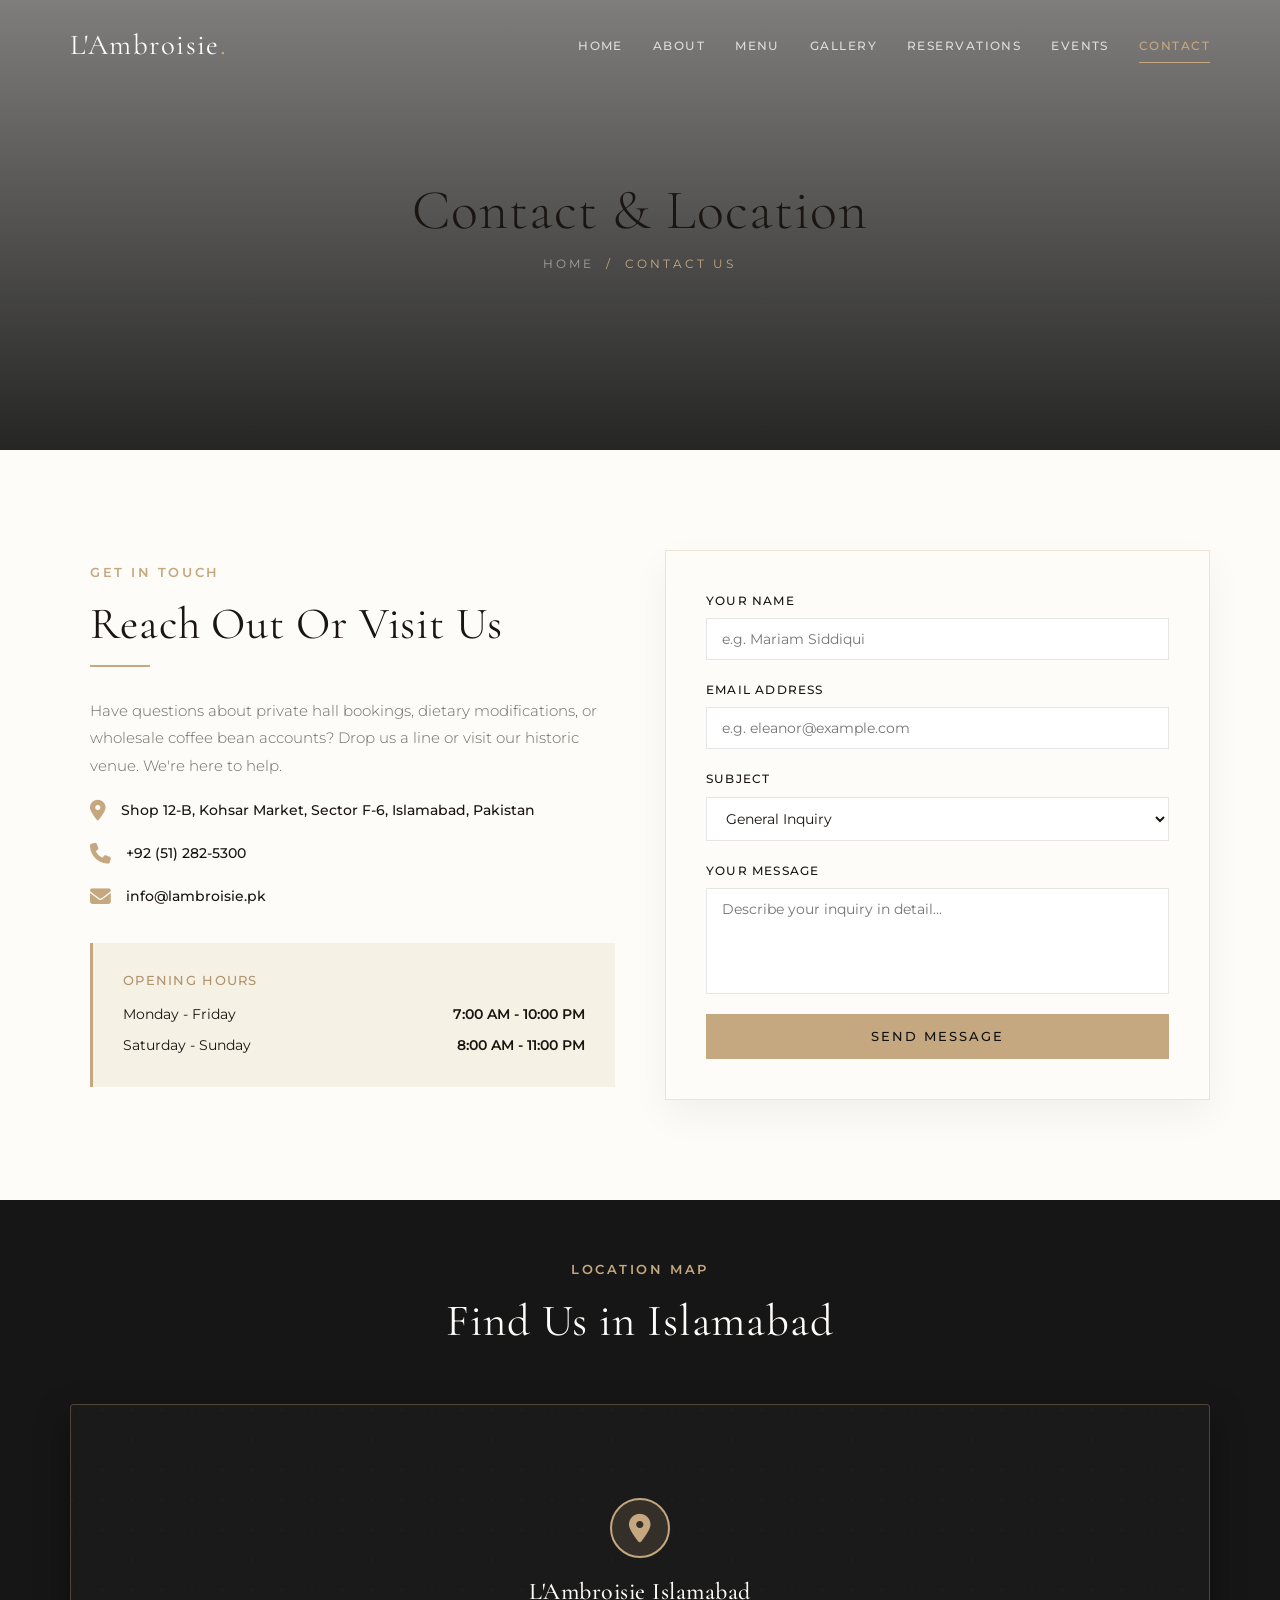
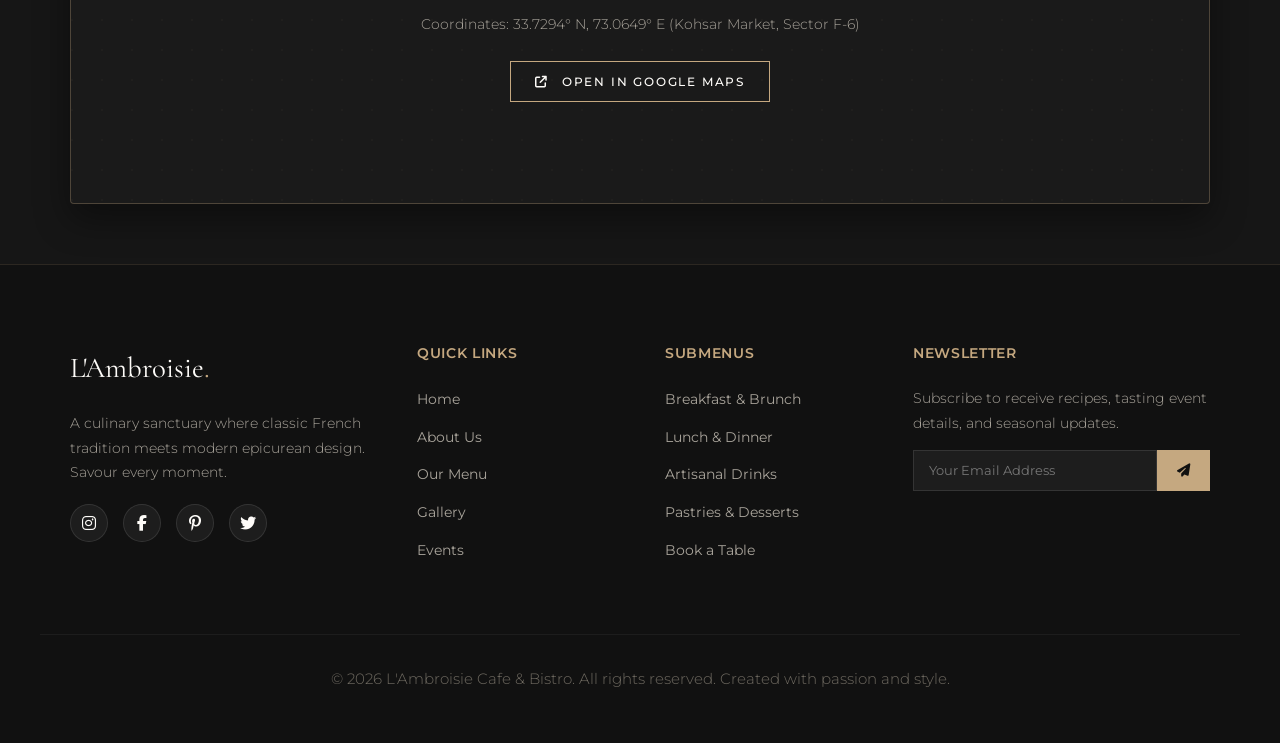
<file: contact.html>
<!DOCTYPE html>
<html lang="en">
<head>
    <meta charset="UTF-8">
    <meta name="viewport" content="width=device-width, initial-scale=1.0">
    <title>Contact & Location | L'Ambroisie</title>
    <!-- FontAwesome icons -->
    <link rel="stylesheet" href="https://cdnjs.cloudflare.com/ajax/libs/font-awesome/6.4.0/css/all.min.css">
    <!-- Main Stylesheet -->
    <link rel="stylesheet" href="css/style.css">
</head>
<body>

    <!-- Header Navigation -->
    <header>
        <div class="container navbar">
            <div class="logo">
                <a href="index.html">L'Ambroisie<span>.</span></a>
            </div>
            <div class="nav-toggle">
                <span></span>
                <span></span>
                <span></span>
            </div>
            <ul class="nav-links">
                <li><a href="index.html">Home</a></li>
                <li><a href="about.html">About</a></li>
                <li><a href="menu.html">Menu</a></li>
                <li><a href="gallery.html">Gallery</a></li>
                <li><a href="reservations.html">Reservations</a></li>
                <li><a href="events.html">Events</a></li>
                <li><a href="contact.html" class="active">Contact</a></li>
            </ul>
        </div>
    </header>

    <!-- Inner Page Hero -->
    <section class="inner-hero" style="background-image: url('https://images.unsplash.com/photo-1554118811-1e0d58224f24?q=80&w=1200');">
        <div class="inner-hero-overlay"></div>
        <div class="inner-hero-content">
            <h1>Contact & Location</h1>
            <div class="inner-hero-breadcrumbs">
                <a href="index.html">Home</a> &nbsp;/&nbsp; <span>Contact Us</span>
            </div>
        </div>
    </section>

    <!-- Contact & Details Grid -->
    <section class="section">
        <div class="container">
            <div class="grid-2">
                <!-- Column 1: Info and Hours -->
                <div class="split-content">
                    <span class="section-tag">Get in Touch</span>
                    <h2 class="title-decorator-left">Reach Out Or Visit Us</h2>
                    <p>Have questions about private hall bookings, dietary modifications, or wholesale coffee bean accounts? Drop us a line or visit our historic venue. We're here to help.</p>
                    
                    <!-- Contacts -->
                    <div style="margin-bottom: 35px; display: flex; flex-direction: column; gap: 20px;">
                        <div style="display: flex; align-items: center; gap: 15px;">
                            <i class="fa-solid fa-location-dot" style="color: var(--color-gold); font-size: 1.3rem;"></i>
                            <span style="font-size: 0.9rem; font-weight: 500;">Shop 12-B, Kohsar Market, Sector F-6, Islamabad, Pakistan</span>
                        </div>
                        <div style="display: flex; align-items: center; gap: 15px;">
                            <i class="fa-solid fa-phone" style="color: var(--color-gold); font-size: 1.3rem;"></i>
                            <span style="font-size: 0.9rem; font-weight: 500;">+92 (51) 282-5300</span>
                        </div>
                        <div style="display: flex; align-items: center; gap: 15px;">
                            <i class="fa-solid fa-envelope" style="color: var(--color-gold); font-size: 1.3rem;"></i>
                            <span style="font-size: 0.9rem; font-weight: 500;">info@lambroisie.pk</span>
                        </div>
                    </div>

                    <!-- Opening Hours Table -->
                    <div style="background-color: var(--color-bg-cream); padding: 30px; border-left: 3px solid var(--color-gold);">
                        <h4 style="margin-bottom: 15px; font-family: var(--font-sans); font-size: 0.8rem; letter-spacing: 0.1em; color: var(--color-gold-dark);">Opening Hours</h4>
                        <div style="display: flex; justify-content: space-between; margin-bottom: 10px; font-size: 0.85rem;">
                            <span>Monday - Friday</span>
                            <span style="font-weight: 600;">7:00 AM - 10:00 PM</span>
                        </div>
                        <div style="display: flex; justify-content: space-between; font-size: 0.85rem;">
                            <span>Saturday - Sunday</span>
                            <span style="font-weight: 600;">8:00 AM - 11:00 PM</span>
                        </div>
                    </div>
                </div>

                <!-- Column 2: Contact Form -->
                <div class="booking-container" style="padding: 40px;">
                    <form id="contactForm">
                        <div style="display: flex; flex-direction: column; gap: 20px;">
                            <!-- Name -->
                            <div class="form-group">
                                <label for="contactName">Your Name</label>
                                <input type="text" id="contactName" required placeholder="e.g. Mariam Siddiqui" class="form-control">
                            </div>
                            
                            <!-- Email -->
                            <div class="form-group">
                                <label for="contactEmail">Email Address</label>
                                <input type="email" id="contactEmail" required placeholder="e.g. eleanor@example.com" class="form-control">
                            </div>

                            <!-- Subject -->
                            <div class="form-group">
                                <label for="contactSubject">Subject</label>
                                <select id="contactSubject" class="form-control">
                                    <option value="General inquiry">General Inquiry</option>
                                    <option value="Private Event booking">Private Event Booking</option>
                                    <option value="Press / Marketing">Press & Marketing</option>
                                    <option value="Feedback / Complaints">Feedback & Suggestions</option>
                                </select>
                            </div>

                            <!-- Message -->
                            <div class="form-group">
                                <label for="contactMessage">Your Message</label>
                                <textarea id="contactMessage" rows="5" required placeholder="Describe your inquiry in detail..." class="form-control" style="resize: none;"></textarea>
                            </div>

                            <button type="submit" class="btn btn-primary" style="width: 100%;">Send Message</button>
                        </div>
                    </form>
                </div>
            </div>
        </div>
    </section>

    <!-- Stylized Vector Map Section -->
    <section class="section section-dark text-center" style="background-color: #161616; padding: 60px 0;">
        <div class="container">
            <span class="section-tag" style="color: var(--color-gold);">Location Map</span>
            <h2 style="margin-bottom: 40px;">Find Us in Islamabad</h2>
            
            <!-- Map Placeholder Box -->
            <div style="background-color: #1a1a1a; border: 1px solid rgba(197, 168, 128, 0.3); border-radius: 4px; height: 400px; display: flex; flex-direction: column; justify-content: center; align-items: center; position: relative; overflow: hidden; box-shadow: var(--shadow-dark);">
                
                <!-- Stylized grid network to resemble a classy vector map backdrop -->
                <div style="position: absolute; width: 150%; height: 150%; background-image: radial-gradient(circle, rgba(197, 168, 128, 0.05) 1px, transparent 1px); background-size: 30px 30px; opacity: 0.7; z-index: 1;"></div>
                
                <div style="z-index: 2; position: relative;">
                    <!-- Map Pin Icon -->
                    <div style="width: 60px; height: 60px; background-color: var(--color-gold-light); border: 2px solid var(--color-gold); border-radius: 50%; display: flex; align-items: center; justify-content: center; margin: 0 auto 20px auto; animation: pulse 2s infinite ease-in-out;">
                        <i class="fa-solid fa-location-dot" style="color: var(--color-gold); font-size: 1.8rem;"></i>
                    </div>
                    
                    <h3 style="color: var(--color-text-light); font-size: 1.5rem; margin-bottom: 5px;">L'Ambroisie Islamabad</h3>
                    <p style="color: var(--color-text-muted-light); font-size: 0.85rem; margin-bottom: 25px;">Coordinates: 33.7294° N, 73.0649° E (Kohsar Market, Sector F-6)</p>
                    
                    <a href="https://maps.google.com/?q=Kohsar+Market+Sector+F-6+Islamabad+Pakistan" target="_blank" rel="noopener noreferrer" class="btn btn-outline-light" style="padding: 10px 24px; font-size: 0.75rem;">
                        <i class="fa-solid fa-arrow-up-right-from-square" style="margin-right: 8px;"></i> Open in Google Maps
                    </a>
                </div>
            </div>
        </div>
    </section>

    <!-- Footer -->
    <footer>
        <div class="container footer-grid">
            <div class="footer-col">
                <div class="footer-logo">L'Ambroisie<span>.</span></div>
                <p>A culinary sanctuary where classic French tradition meets modern epicurean design. Savour every moment.</p>
                <div class="social-links">
                    <a href="#"><i class="fab fa-instagram"></i></a>
                    <a href="#"><i class="fab fa-facebook-f"></i></a>
                    <a href="#"><i class="fab fa-pinterest-p"></i></a>
                    <a href="#"><i class="fab fa-twitter"></i></a>
                </div>
            </div>
            <div class="footer-col">
                <h4>Quick Links</h4>
                <ul class="footer-links">
                    <li><a href="index.html">Home</a></li>
                    <li><a href="about.html">About Us</a></li>
                    <li><a href="menu.html">Our Menu</a></li>
                    <li><a href="gallery.html">Gallery</a></li>
                    <li><a href="events.html">Events</a></li>
                </ul>
            </div>
            <div class="footer-col">
                <h4>Submenus</h4>
                <ul class="footer-links">
                    <li><a href="menu-breakfast.html">Breakfast & Brunch</a></li>
                    <li><a href="menu-lunch-dinner.html">Lunch & Dinner</a></li>
                    <li><a href="menu-drinks.html">Artisanal Drinks</a></li>
                    <li><a href="menu-desserts.html">Pastries & Desserts</a></li>
                    <li><a href="reservations.html">Book a Table</a></li>
                </ul>
            </div>
            <div class="footer-col">
                <h4>Newsletter</h4>
                <p>Subscribe to receive recipes, tasting event details, and seasonal updates.</p>
                <form class="newsletter-form">
                    <input type="email" placeholder="Your Email Address" required class="newsletter-input">
                    <button type="submit" class="newsletter-btn"><i class="fas fa-paper-plane"></i></button>
                </form>
            </div>
        </div>
        <div class="container footer-bottom">
            <p>&copy; 2026 L'Ambroisie Cafe & Bistro. All rights reserved. Created with passion and style.</p>
        </div>
    </footer>

    <!-- Main JavaScript File -->
    <script src="js/main.js"></script>
    
    <!-- CSS Animation for Pulse mapping pin -->
    <style>
        @keyframes pulse {
            0% {
                transform: scale(1);
                box-shadow: 0 0 0 0 rgba(197, 168, 128, 0.4);
            }
            70% {
                transform: scale(1.05);
                box-shadow: 0 0 0 15px rgba(197, 168, 128, 0);
            }
            100% {
                transform: scale(1);
                box-shadow: 0 0 0 0 rgba(197, 168, 128, 0);
            }
        }
    </style>
</body>
</html>
</file>
<file: css/style.css>
/* 
========================================================================
   L'Ambroisie Cafe & Bistro - Unified Custom Stylesheet
   Designed with custom Flexbox, CSS Grid, and elegant CSS transitions
========================================================================
*/

/* Google Fonts Import */
@import url('https://fonts.googleapis.com/css2?family=Cormorant+Garamond:ital,wght@0,300;0,400;0,500;0,600;0,700;1,300;1,400;1,500&family=Montserrat:wght@200;300;400;500;600;700&display=swap');

/* CSS Custom Variables */
:root {
    /* Colors */
    --color-bg-light: #fefcf9;
    --color-bg-cream: #f6f1e5;
    --color-bg-dark: #111111;
    --color-bg-dark-gray: #1a1a1a;
    
    --color-text-dark: #1a1510;
    --color-text-light: #fefcf9;
    --color-text-muted: #6f6a61;
    --color-text-muted-light: #a8a39a;
    
    --color-gold: #c5a880;
    --color-gold-dark: #b1936c;
    --color-gold-light: rgba(197, 168, 128, 0.15);
    --color-gold-solid: #caa36e;
    
    /* Typography */
    --font-serif: 'Cormorant Garamond', Georgia, serif;
    --font-sans: 'Montserrat', system-ui, -apple-system, sans-serif;
    
    /* Transitions & FX */
    --transition-smooth: all 0.5s cubic-bezier(0.16, 1, 0.3, 1);
    --transition-fast: all 0.25s ease;
    --shadow-elegant: 0 15px 35px rgba(0, 0, 0, 0.05);
    --shadow-dark: 0 15px 35px rgba(0, 0, 0, 0.4);
    --border-gold-subtle: 1px solid rgba(197, 168, 128, 0.3);
    --border-dark-subtle: 1px solid rgba(0, 0, 0, 0.08);
}

/* CSS Resets & Base Styles */
*, *::before, *::after {
    box-sizing: border-box;
    margin: 0;
    padding: 0;
}

html {
    scroll-behavior: smooth;
    font-size: 16px;
    height: 100%;
}

body {
    font-family: var(--font-sans);
    background-color: var(--color-bg-light);
    color: var(--color-text-dark);
    line-height: 1.6;
    overflow-x: hidden;
    min-height: 100%;
    display: flex;
    flex-direction: column;
}

/* Typography Scale */
h1, h2, h3, h4, h5, h6 {
    font-family: var(--font-serif);
    font-weight: 500;
    line-height: 1.2;
    letter-spacing: 0.02em;
    color: var(--color-text-dark);
}

h1 {
    font-size: clamp(2.5rem, 5vw, 4.5rem);
    font-weight: 300;
}

h2 {
    font-size: clamp(2rem, 3.5vw, 3rem);
    font-weight: 400;
    position: relative;
    padding-bottom: 15px;
    margin-bottom: 30px;
}

/* Add elegant decorative gold dash under h2 headings with .title-decorator */
h2.title-decorator::after {
    content: '';
    position: absolute;
    bottom: 0;
    left: 50%;
    transform: translateX(-50%);
    width: 60px;
    height: 2px;
    background-color: var(--color-gold);
}

h2.title-decorator-left::after {
    content: '';
    position: absolute;
    bottom: 0;
    left: 0;
    width: 60px;
    height: 2px;
    background-color: var(--color-gold);
}

h3 {
    font-size: clamp(1.4rem, 2vw, 1.8rem);
    margin-bottom: 15px;
}

h4 {
    font-size: 1.2rem;
    letter-spacing: 0.05em;
    text-transform: uppercase;
}

p {
    font-size: 0.95rem;
    font-weight: 300;
    color: var(--color-text-muted);
    margin-bottom: 20px;
    line-height: 1.8;
}

a {
    color: inherit;
    text-decoration: none;
    transition: var(--transition-fast);
}

/* Common Layout Utilities */
.container {
    width: 100%;
    max-width: 1200px;
    margin: 0 auto;
    padding: 0 30px;
}

.section {
    padding: 100px 0;
    position: relative;
}

.section-dark {
    background-color: var(--color-bg-dark);
    color: var(--color-text-light);
}

.section-dark h1, .section-dark h2, .section-dark h3, .section-dark h4 {
    color: var(--color-text-light);
}

.section-dark p {
    color: var(--color-text-muted-light);
}

.bg-cream {
    background-color: var(--color-bg-cream);
}

.text-center {
    text-align: center;
}

.flex-center {
    display: flex;
    justify-content: center;
    align-items: center;
}

.grid-2 {
    display: grid;
    grid-template-columns: repeat(2, 1fr);
    gap: 50px;
    align-items: center;
}

.grid-3 {
    display: grid;
    grid-template-columns: repeat(3, 1fr);
    gap: 30px;
}

.grid-4 {
    display: grid;
    grid-template-columns: repeat(4, 1fr);
    gap: 20px;
}

/* Custom Scrollbar */
::-webkit-scrollbar {
    width: 8px;
}
::-webkit-scrollbar-track {
    background: var(--color-bg-light);
}
::-webkit-scrollbar-thumb {
    background: var(--color-gold);
    border-radius: 4px;
}
::-webkit-scrollbar-thumb:hover {
    background: var(--color-gold-dark);
}

/* Buttons and Links */
.btn {
    display: inline-block;
    padding: 14px 32px;
    font-family: var(--font-sans);
    font-size: 0.8rem;
    font-weight: 500;
    text-transform: uppercase;
    letter-spacing: 0.15em;
    border: 1px solid transparent;
    cursor: pointer;
    transition: var(--transition-smooth);
    position: relative;
    overflow: hidden;
    z-index: 1;
}

.btn-primary {
    background-color: var(--color-gold);
    color: var(--color-bg-dark);
}

.btn-primary:hover {
    background-color: var(--color-gold-dark);
    color: var(--color-text-light);
}

.btn-outline {
    background-color: transparent;
    border: 1px solid var(--color-gold);
    color: var(--color-text-dark);
}

.btn-outline:hover {
    background-color: var(--color-gold);
    color: var(--color-bg-dark);
}

.btn-outline-light {
    background-color: transparent;
    border: 1px solid var(--color-gold);
    color: var(--color-text-light);
}

.btn-outline-light:hover {
    background-color: var(--color-gold);
    color: var(--color-bg-dark);
}

.btn-dark {
    background-color: var(--color-bg-dark);
    color: var(--color-text-light);
    border: 1px solid var(--color-bg-dark);
}

.btn-dark:hover {
    background-color: transparent;
    color: var(--color-text-dark);
    border: 1px solid var(--color-text-dark);
}

/* Typography styles for labels, quotes, script */
.section-tag {
    font-family: var(--font-sans);
    font-size: 0.8rem;
    text-transform: uppercase;
    letter-spacing: 0.2em;
    color: var(--color-gold);
    margin-bottom: 15px;
    font-weight: 600;
    display: block;
}

.script-text {
    font-family: var(--font-serif);
    font-style: italic;
    font-size: 1.5rem;
    color: var(--color-gold);
}

/* Header & Navigation */
header {
    position: fixed;
    top: 0;
    left: 0;
    width: 100%;
    z-index: 1000;
    transition: var(--transition-smooth);
    background-color: transparent;
}

header.scrolled {
    background-color: rgba(17, 17, 17, 0.95);
    box-shadow: 0 4px 30px rgba(0, 0, 0, 0.15);
    border-bottom: 1px solid rgba(197, 168, 128, 0.1);
}

.navbar {
    display: flex;
    justify-content: space-between;
    align-items: center;
    height: 90px;
    transition: var(--transition-smooth);
}

header.scrolled .navbar {
    height: 75px;
}

.logo a {
    font-family: var(--font-serif);
    font-size: 1.8rem;
    font-weight: 400;
    letter-spacing: 0.05em;
    color: var(--color-text-light);
}

.logo span {
    color: var(--color-gold);
}

/* For pages that don't have hero dark section, default nav colors should change or nav background should be dark. */
body.light-page header {
    background-color: rgba(17, 17, 17, 0.98);
    position: relative;
}
body.light-page {
    padding-top: 0; 
}
body.light-page header .navbar {
    height: 80px;
}

.nav-links {
    display: flex;
    list-style: none;
    gap: 30px;
}

.nav-links a {
    font-size: 0.75rem;
    font-weight: 500;
    text-transform: uppercase;
    letter-spacing: 0.12em;
    color: rgba(255, 255, 255, 0.75);
    position: relative;
    padding: 10px 0;
}

.nav-links a:hover, 
.nav-links a.active {
    color: var(--color-gold);
}

.nav-links a::after {
    content: '';
    position: absolute;
    bottom: 0;
    left: 0;
    width: 0;
    height: 1px;
    background-color: var(--color-gold);
    transition: var(--transition-fast);
}

.nav-links a:hover::after, 
.nav-links a.active::after {
    width: 100%;
}

/* Mobile Nav Toggle */
.nav-toggle {
    display: none;
    cursor: pointer;
    flex-direction: column;
    justify-content: space-between;
    width: 25px;
    height: 18px;
}

.nav-toggle span {
    display: block;
    height: 2px;
    width: 100%;
    background-color: var(--color-text-light);
    transition: var(--transition-fast);
}

/* Hero Section */
.hero {
    height: 100vh;
    background-size: cover;
    background-position: center;
    background-repeat: no-repeat;
    position: relative;
    display: flex;
    align-items: center;
    justify-content: center;
    color: var(--color-text-light);
    text-align: center;
}

.hero-overlay {
    position: absolute;
    top: 0;
    left: 0;
    width: 100%;
    height: 100%;
    background: linear-gradient(180deg, rgba(0,0,0,0.6) 0%, rgba(0,0,0,0.8) 100%);
    z-index: 1;
}

.hero-content {
    position: relative;
    z-index: 2;
    max-width: 800px;
    padding: 0 20px;
    opacity: 0;
    transform: translateY(30px);
    animation: fadeUp 1.2s forwards cubic-bezier(0.16, 1, 0.3, 1) 0.2s;
}

.hero-content h1 {
    margin-bottom: 25px;
}

.hero-content p {
    font-size: 1.1rem;
    color: var(--color-text-muted-light);
    margin-bottom: 35px;
}

/* Inner Page Hero (Smaller) */
.inner-hero {
    height: 50vh;
    min-height: 350px;
    background-size: cover;
    background-position: center;
    position: relative;
    display: flex;
    align-items: center;
    justify-content: center;
    color: var(--color-text-light);
    text-align: center;
}

.inner-hero-overlay {
    position: absolute;
    top: 0;
    left: 0;
    width: 100%;
    height: 100%;
    background: linear-gradient(180deg, rgba(0,0,0,0.5) 0%, rgba(0,0,0,0.85) 100%);
    z-index: 1;
}

.inner-hero-content {
    position: relative;
    z-index: 2;
    opacity: 0;
    transform: translateY(20px);
    animation: fadeUp 1s forwards cubic-bezier(0.16, 1, 0.3, 1) 0.1s;
}

.inner-hero-content h1 {
    font-size: clamp(2.2rem, 4.5vw, 3.5rem);
    margin-bottom: 10px;
}

.inner-hero-breadcrumbs {
    font-size: 0.75rem;
    text-transform: uppercase;
    letter-spacing: 0.25em;
    color: var(--color-gold);
}

.inner-hero-breadcrumbs a {
    color: var(--color-text-muted-light);
}

.inner-hero-breadcrumbs a:hover {
    color: var(--color-gold);
}

/* Info Cards & Grid Features */
.info-card {
    background-color: var(--color-bg-light);
    padding: 40px;
    border: var(--border-dark-subtle);
    transition: var(--transition-smooth);
    text-align: center;
}

.info-card:hover {
    transform: translateY(-8px);
    border-color: var(--color-gold);
    box-shadow: var(--shadow-elegant);
}

.info-card i {
    font-size: 2.2rem;
    color: var(--color-gold);
    margin-bottom: 25px;
    display: inline-block;
}

.info-card h3 {
    margin-bottom: 15px;
    text-transform: uppercase;
    font-size: 1.15rem;
    letter-spacing: 0.05em;
}

.info-card p {
    margin-bottom: 0;
}

/* Featured Plate / Photo & Info Split layout */
.split-img {
    width: 100%;
    height: 500px;
    object-fit: cover;
    border: var(--border-gold-subtle);
    padding: 10px;
    background-color: var(--color-bg-light);
    box-shadow: var(--shadow-elegant);
}

.split-content {
    padding-left: 20px;
}

/* Signature Plates & Menus styles */
.menu-grid {
    display: grid;
    grid-template-columns: repeat(2, 1fr);
    gap: 40px 60px;
    margin-top: 50px;
}

.menu-item {
    display: flex;
    flex-direction: row;
    gap: 20px;
    align-items: flex-start;
    position: relative;
    transition: var(--transition-fast);
    padding: 20px 0;
    border-bottom: 1px dashed rgba(197, 168, 128, 0.15);
}

.menu-item:last-child {
    border-bottom: none;
}

.menu-item-img {
    width: 90px;
    height: 90px;
    border-radius: 6px;
    object-fit: cover;
    border: 1px solid rgba(197, 168, 128, 0.4);
    transition: var(--transition-smooth);
    flex-shrink: 0;
    cursor: pointer;
}

.menu-item-img:hover {
    transform: scale(1.06);
    border-color: var(--color-gold);
    box-shadow: 0 5px 15px rgba(197, 168, 128, 0.25);
}

.menu-item-info {
    flex-grow: 1;
}

.menu-item-header {
    display: flex;
    justify-content: space-between;
    align-items: baseline;
    margin-bottom: 8px;
}

.menu-item-title {
    font-family: var(--font-serif);
    font-size: 1.35rem;
    font-weight: 500;
    color: var(--color-text-dark);
}

.section-dark .menu-item-title {
    color: var(--color-text-light);
}

.menu-item-dots {
    flex-grow: 1;
    border-bottom: 1px dotted var(--color-text-muted);
    margin: 0 15px;
    opacity: 0.4;
}

.menu-item-price {
    font-family: var(--font-serif);
    font-size: 1.25rem;
    font-weight: 600;
    color: var(--color-gold);
}

.menu-item-desc {
    font-size: 0.85rem;
    color: var(--color-text-muted);
    margin-bottom: 6px;
    font-weight: 300;
}

.section-dark .menu-item-desc {
    color: var(--color-text-muted-light);
}

.menu-item-tags {
    display: flex;
    gap: 8px;
    flex-wrap: wrap;
}

.tag {
    font-size: 0.65rem;
    text-transform: uppercase;
    letter-spacing: 0.1em;
    padding: 2px 8px;
    border-radius: 20px;
    font-weight: 600;
    position: relative;
    cursor: help;
}

.tag::before {
    content: attr(data-tooltip);
    position: absolute;
    bottom: 135%;
    left: 50%;
    transform: translateX(-50%) translateY(5px);
    background-color: var(--color-bg-dark);
    color: var(--color-text-light);
    padding: 6px 12px;
    border-radius: 4px;
    font-size: 0.65rem;
    white-space: nowrap;
    opacity: 0;
    visibility: hidden;
    transition: var(--transition-fast);
    z-index: 100;
    pointer-events: none;
    box-shadow: var(--shadow-dark);
    border: 1px solid var(--color-gold);
    text-transform: none;
    font-weight: 400;
    letter-spacing: 0;
}

.tag:hover::before {
    opacity: 1;
    visibility: visible;
    transform: translateX(-50%) translateY(0);
}

.tag-veg {
    background-color: rgba(46, 125, 50, 0.1);
    color: #2e7d32;
    border: 1px solid rgba(46, 125, 50, 0.2);
}

.tag-gf {
    background-color: rgba(239, 108, 0, 0.1);
    color: #ef6c00;
    border: 1px solid rgba(239, 108, 0, 0.2);
}

.tag-chef {
    background-color: var(--color-gold-light);
    color: var(--color-gold-dark);
    border: 1px solid var(--color-gold);
}

/* Dietary Filter styles */
.diet-filters {
    display: flex;
    justify-content: center;
    gap: 15px;
    margin-bottom: 40px;
    flex-wrap: wrap;
}

.diet-filter-btn {
    background: none;
    border: 1px solid rgba(0, 0, 0, 0.08);
    padding: 8px 20px;
    font-family: var(--font-sans);
    font-size: 0.7rem;
    text-transform: uppercase;
    letter-spacing: 0.15em;
    cursor: pointer;
    transition: var(--transition-fast);
    color: var(--color-text-muted);
    border-radius: 30px;
}

.diet-filter-btn.active, .diet-filter-btn:hover {
    background-color: var(--color-gold);
    color: var(--color-bg-dark);
    border-color: var(--color-gold);
}

.menu-item {
    transition: opacity 0.4s ease, filter 0.4s ease, var(--transition-fast);
}

.menu-item.fade-out {
    opacity: 0.2;
    filter: grayscale(0.8) blur(0.5px);
    pointer-events: none;
}

/* Category menu overview cards */
.menu-cat-card {
    position: relative;
    height: 400px;
    overflow: hidden;
    display: flex;
    align-items: flex-end;
    color: var(--color-text-light);
    border: var(--border-gold-subtle);
}

.menu-cat-card img {
    position: absolute;
    top: 0;
    left: 0;
    width: 100%;
    height: 100%;
    object-fit: cover;
    transition: var(--transition-smooth);
    z-index: 1;
}

.menu-cat-card::after {
    content: '';
    position: absolute;
    top: 0;
    left: 0;
    width: 100%;
    height: 100%;
    background: linear-gradient(0deg, rgba(0,0,0,0.85) 0%, rgba(0,0,0,0.2) 60%, rgba(0,0,0,0.4) 100%);
    z-index: 2;
    transition: var(--transition-smooth);
}

.menu-cat-content {
    position: relative;
    z-index: 3;
    padding: 30px;
    width: 100%;
    transform: translateY(15px);
    transition: var(--transition-smooth);
}

.menu-cat-card h3 {
    color: var(--color-text-light);
    margin-bottom: 5px;
    font-size: 1.6rem;
    text-transform: capitalize;
}

.menu-cat-card p {
    color: var(--color-text-muted-light);
    font-size: 0.8rem;
    margin-bottom: 20px;
    opacity: 0;
    transition: var(--transition-smooth);
}

.menu-cat-link {
    font-size: 0.75rem;
    text-transform: uppercase;
    letter-spacing: 0.15em;
    color: var(--color-gold);
    font-weight: 500;
    display: flex;
    align-items: center;
    gap: 5px;
}

.menu-cat-card:hover img {
    transform: scale(1.08);
}

.menu-cat-card:hover::after {
    background: linear-gradient(0deg, rgba(0,0,0,0.92) 0%, rgba(0,0,0,0.3) 100%);
}

.menu-cat-card:hover .menu-cat-content {
    transform: translateY(0);
}

.menu-cat-card:hover p {
    opacity: 1;
}

/* Interactive Photo Gallery with tag filters */
.gallery-filters {
    display: flex;
    justify-content: center;
    list-style: none;
    gap: 15px;
    margin-bottom: 45px;
    flex-wrap: wrap;
}

.filter-btn {
    background: none;
    border: 1px solid rgba(0, 0, 0, 0.08);
    padding: 10px 22px;
    font-family: var(--font-sans);
    font-size: 0.75rem;
    text-transform: uppercase;
    letter-spacing: 0.15em;
    cursor: pointer;
    transition: var(--transition-fast);
    color: var(--color-text-muted);
}

.filter-btn.active, .filter-btn:hover {
    background-color: var(--color-gold);
    color: var(--color-bg-dark);
    border-color: var(--color-gold);
}

/* Light theme / dark theme adaptation for filters */
.section-dark .filter-btn {
    border-color: rgba(255, 255, 255, 0.1);
    color: var(--color-text-muted-light);
}

.section-dark .filter-btn.active, .section-dark .filter-btn:hover {
    background-color: var(--color-gold);
    color: var(--color-bg-dark);
    border-color: var(--color-gold);
}

.gallery-grid {
    display: grid;
    grid-template-columns: repeat(3, 1fr);
    gap: 20px;
}

.gallery-item {
    position: relative;
    height: 300px;
    overflow: hidden;
    cursor: pointer;
    border: var(--border-gold-subtle);
    transition: var(--transition-smooth);
}

.gallery-item img {
    width: 100%;
    height: 100%;
    object-fit: cover;
    transition: var(--transition-smooth);
}

.gallery-overlay {
    position: absolute;
    top: 0;
    left: 0;
    width: 100%;
    height: 100%;
    background-color: rgba(17, 17, 17, 0.75);
    display: flex;
    flex-direction: column;
    justify-content: center;
    align-items: center;
    opacity: 0;
    transition: var(--transition-fast);
    z-index: 2;
    padding: 20px;
    text-align: center;
}

.gallery-overlay i {
    font-size: 1.8rem;
    color: var(--color-gold);
    margin-bottom: 10px;
    transform: translateY(-10px);
    transition: var(--transition-smooth);
}

.gallery-overlay h3 {
    color: var(--color-text-light);
    font-size: 1.25rem;
    margin-bottom: 5px;
    transform: translateY(10px);
    transition: var(--transition-smooth);
}

.gallery-overlay span {
    font-size: 0.7rem;
    text-transform: uppercase;
    letter-spacing: 0.1em;
    color: var(--color-gold);
    transform: translateY(10px);
    transition: var(--transition-smooth);
}

.gallery-item:hover img {
    transform: scale(1.05);
}

.gallery-item:hover .gallery-overlay {
    opacity: 1;
}

.gallery-item:hover .gallery-overlay i,
.gallery-item:hover .gallery-overlay h3,
.gallery-item:hover .gallery-overlay span {
    transform: translateY(0);
}

/* Lightbox Modal */
.lightbox {
    position: fixed;
    top: 0;
    left: 0;
    width: 100%;
    height: 100%;
    background-color: rgba(11, 11, 11, 0.95);
    z-index: 2000;
    display: none;
    justify-content: center;
    align-items: center;
    opacity: 0;
    transition: opacity 0.3s ease;
}

.lightbox.active {
    display: flex;
    opacity: 1;
}

.lightbox-content {
    position: relative;
    max-width: 85%;
    max-height: 80%;
}

.lightbox-content img {
    max-width: 100%;
    max-height: 80vh;
    object-fit: contain;
    border: 2px solid var(--color-gold);
    box-shadow: var(--shadow-dark);
}

.lightbox-caption {
    color: var(--color-text-light);
    text-align: center;
    margin-top: 15px;
    font-family: var(--font-serif);
    font-size: 1.4rem;
}

.lightbox-close {
    position: absolute;
    top: 30px;
    right: 40px;
    color: var(--color-text-light);
    font-size: 2rem;
    cursor: pointer;
    transition: var(--transition-fast);
}

.lightbox-close:hover {
    color: var(--color-gold);
}

.lightbox-nav {
    position: absolute;
    top: 50%;
    transform: translateY(-50%);
    color: var(--color-text-light);
    font-size: 2.5rem;
    cursor: pointer;
    transition: var(--transition-fast);
    padding: 10px;
    user-select: none;
}

.lightbox-nav:hover {
    color: var(--color-gold);
}

.lightbox-prev {
    left: 40px;
}

.lightbox-next {
    right: 40px;
}

/* Forms & Reservation UI Elements */
.booking-container {
    background-color: var(--color-bg-light);
    border: var(--border-gold-subtle);
    box-shadow: var(--shadow-elegant);
    padding: 50px;
}

.section-dark .booking-container {
    background-color: var(--color-bg-dark-gray);
    border-color: rgba(197, 168, 128, 0.2);
}

.form-grid {
    display: grid;
    grid-template-columns: repeat(2, 1fr);
    gap: 25px;
    margin-bottom: 30px;
}

.form-full {
    grid-column: span 2;
}

.form-group {
    display: flex;
    flex-direction: column;
}

.form-group label {
    font-size: 0.75rem;
    text-transform: uppercase;
    letter-spacing: 0.1em;
    margin-bottom: 8px;
    font-weight: 500;
    color: var(--color-text-dark);
}

.section-dark .form-group label {
    color: var(--color-text-light);
}

.form-control {
    padding: 12px 15px;
    font-family: var(--font-sans);
    font-size: 0.85rem;
    border: 1px solid rgba(0, 0, 0, 0.1);
    background-color: #ffffff;
    color: var(--color-text-dark);
    transition: var(--transition-fast);
}

.section-dark .form-control {
    background-color: rgba(255, 255, 255, 0.05);
    border-color: rgba(255, 255, 255, 0.15);
    color: var(--color-text-light);
}

.form-control:focus {
    outline: none;
    border-color: var(--color-gold);
    box-shadow: 0 0 0 3px var(--color-gold-light);
}

select.form-control {
    cursor: pointer;
}

/* Area Select layout */
.area-selector {
    display: flex;
    gap: 15px;
    margin-bottom: 25px;
}

.area-option {
    flex: 1;
    border: 1px solid rgba(0, 0, 0, 0.1);
    padding: 0;
    text-align: center;
    cursor: pointer;
    transition: var(--transition-fast);
    background-color: #fff;
    border-radius: 6px;
    overflow: hidden;
}

.area-option-img-wrapper {
    width: 100%;
    height: 130px;
    overflow: hidden;
    border-bottom: 1px solid rgba(0, 0, 0, 0.08);
}

.area-option-img-wrapper img {
    width: 100%;
    height: 100%;
    object-fit: cover;
    transition: var(--transition-smooth);
}

.area-option-info {
    padding: 15px 10px;
}

.area-option.selected .area-option-img-wrapper img, 
.area-option:hover .area-option-img-wrapper img {
    transform: scale(1.05);
}

.section-dark .area-option {
    border-color: rgba(255, 255, 255, 0.1);
    background-color: rgba(255, 255, 255, 0.03);
}

.area-option input[type="radio"] {
    display: none;
}

.area-option label {
    cursor: pointer;
    font-family: var(--font-serif);
    font-size: 1.15rem;
    display: block;
    margin-bottom: 5px;
}

.area-option span {
    font-size: 0.7rem;
    color: var(--color-text-muted);
    text-transform: uppercase;
}

.area-option.selected, .area-option:hover {
    border-color: var(--color-gold);
    background-color: var(--color-gold-light);
}

/* Reservation Receipt Modal popup styling */
.receipt-overlay {
    position: fixed;
    top: 0;
    left: 0;
    width: 100%;
    height: 100%;
    background-color: rgba(0,0,0,0.85);
    z-index: 3000;
    display: none;
    justify-content: center;
    align-items: center;
}

.receipt-overlay.active {
    display: flex;
}

.receipt-card {
    background-color: #fdfbf7;
    border: 2px solid var(--color-gold);
    width: 90%;
    max-width: 450px;
    padding: 40px;
    border-radius: 4px;
    box-shadow: 0 20px 40px rgba(0,0,0,0.3);
    text-align: center;
    position: relative;
    transform: scale(0.9);
    opacity: 0;
    transition: var(--transition-smooth);
}

.receipt-overlay.active .receipt-card {
    transform: scale(1);
    opacity: 1;
}

.receipt-header {
    border-bottom: 1px dashed var(--color-gold);
    padding-bottom: 20px;
    margin-bottom: 25px;
}

.receipt-logo {
    font-family: var(--font-serif);
    font-size: 1.8rem;
    letter-spacing: 0.05em;
    color: var(--color-text-dark);
}

.receipt-logo span {
    color: var(--color-gold);
}

.receipt-body {
    text-align: left;
    margin-bottom: 30px;
}

.receipt-row {
    display: flex;
    justify-content: space-between;
    margin-bottom: 12px;
    border-bottom: 1px solid rgba(0,0,0,0.05);
    padding-bottom: 5px;
    font-size: 0.9rem;
}

.receipt-label {
    font-weight: 500;
    color: var(--color-text-muted);
}

.receipt-value {
    font-weight: 600;
    color: var(--color-text-dark);
}

.receipt-footer-msg {
    font-size: 0.8rem;
    color: var(--color-text-muted);
    font-style: italic;
    margin-bottom: 25px;
}

/* Event List Card */
.event-card {
    display: flex;
    background-color: var(--color-bg-light);
    border: var(--border-dark-subtle);
    margin-bottom: 30px;
    overflow: hidden;
    transition: var(--transition-smooth);
}

.event-card:hover {
    transform: translateY(-5px);
    border-color: var(--color-gold);
    box-shadow: var(--shadow-elegant);
}

.event-img-wrapper {
    flex: 1.2;
    min-width: 300px;
    height: 350px;
    position: relative;
}

.event-img-wrapper img {
    width: 100%;
    height: 100%;
    object-fit: cover;
}

.event-info-wrapper {
    flex: 2;
    padding: 40px;
    display: flex;
    flex-direction: column;
    justify-content: center;
}

.event-date {
    display: inline-block;
    background-color: var(--color-gold-light);
    color: var(--color-gold-dark);
    padding: 4px 12px;
    font-size: 0.7rem;
    font-weight: 600;
    text-transform: uppercase;
    letter-spacing: 0.1em;
    margin-bottom: 15px;
    width: fit-content;
}

.event-time {
    font-size: 0.8rem;
    color: var(--color-text-muted);
    margin-bottom: 10px;
    display: flex;
    align-items: center;
    gap: 5px;
}

.event-info-wrapper h3 {
    font-size: 1.8rem;
    margin-bottom: 15px;
}

.event-info-wrapper p {
    margin-bottom: 25px;
}

/* Testimonial slider layouts */
.testimonial-section {
    position: relative;
    padding: 100px 0;
}

.testimonial-container {
    max-width: 800px;
    margin: 0 auto;
    text-align: center;
}

.quote-icon {
    font-size: 2.5rem;
    color: var(--color-gold);
    opacity: 0.3;
    margin-bottom: 25px;
}

.testimonial-text {
    font-family: var(--font-serif);
    font-size: clamp(1.4rem, 2.5vw, 2rem);
    font-style: italic;
    color: var(--color-text-dark);
    margin-bottom: 30px;
    line-height: 1.5;
}

.testimonial-author {
    font-family: var(--font-sans);
    font-size: 0.8rem;
    text-transform: uppercase;
    letter-spacing: 0.15em;
    color: var(--color-gold);
    font-weight: 600;
}

/* Footer Section */
footer {
    background-color: var(--color-bg-dark);
    color: var(--color-text-light);
    padding: 80px 0 30px 0;
    margin-top: auto;
    border-top: 1px solid rgba(197, 168, 128, 0.15);
}

.footer-grid {
    display: grid;
    grid-template-columns: 1.5fr 1fr 1fr 1.5fr;
    gap: 50px;
    margin-bottom: 60px;
}

.footer-logo {
    font-family: var(--font-serif);
    font-size: 1.8rem;
    margin-bottom: 20px;
}

.footer-logo span {
    color: var(--color-gold);
}

.footer-col h4 {
    color: var(--color-gold);
    font-size: 0.85rem;
    margin-bottom: 25px;
    font-family: var(--font-sans);
    font-weight: 600;
}

.footer-links {
    list-style: none;
}

.footer-links li {
    margin-bottom: 12px;
}

.footer-links a {
    font-size: 0.85rem;
    color: var(--color-text-muted-light);
}

.footer-links a:hover {
    color: var(--color-gold);
    padding-left: 5px;
}

.footer-col p {
    font-size: 0.85rem;
    color: var(--color-text-muted-light);
    margin-bottom: 15px;
}

.social-links {
    display: flex;
    gap: 15px;
    margin-top: 20px;
}

.social-links a {
    display: flex;
    align-items: center;
    justify-content: center;
    width: 38px;
    height: 38px;
    background-color: rgba(255, 255, 255, 0.05);
    border: 1px solid rgba(255, 255, 255, 0.1);
    border-radius: 50%;
    color: var(--color-text-light);
    transition: var(--transition-fast);
}

.social-links a:hover {
    background-color: var(--color-gold);
    border-color: var(--color-gold);
    color: var(--color-bg-dark);
}

.newsletter-form {
    display: flex;
}

.newsletter-input {
    flex: 1;
    background-color: rgba(255, 255, 255, 0.05);
    border: 1px solid rgba(255, 255, 255, 0.1);
    padding: 12px 15px;
    font-family: var(--font-sans);
    color: var(--color-text-light);
    font-size: 0.8rem;
}

.newsletter-input:focus {
    outline: none;
    border-color: var(--color-gold);
}

.newsletter-btn {
    background-color: var(--color-gold);
    color: var(--color-bg-dark);
    border: none;
    padding: 0 20px;
    cursor: pointer;
    transition: var(--transition-fast);
}

.newsletter-btn:hover {
    background-color: var(--color-gold-dark);
    color: var(--color-text-light);
}

.footer-bottom {
    border-top: 1px solid rgba(255, 255, 255, 0.05);
    padding-top: 30px;
    text-align: center;
    font-size: 0.75rem;
    color: var(--color-text-muted-light);
}

/* Animations Definitions */
@keyframes fadeUp {
    from {
        opacity: 0;
        transform: translateY(30px);
    }
    to {
        opacity: 1;
        transform: translateY(0);
    }
}

@keyframes fadeIn {
    from {
        opacity: 0;
    }
    to {
        opacity: 1;
    }
}

/* Responsive Media Queries */
@media (max-width: 1024px) {
    .footer-grid {
        grid-template-columns: 1fr 1fr;
        gap: 40px;
    }
    
    .grid-3 {
        grid-template-columns: repeat(2, 1fr);
    }
    
    .menu-grid {
        grid-template-columns: 1fr;
        gap: 30px;
    }
}

@media (max-width: 768px) {
    .navbar {
        height: 80px;
    }
    
    .nav-links {
        position: fixed;
        top: 0;
        right: -100%;
        width: 300px;
        height: 100vh;
        background-color: var(--color-bg-dark);
        flex-direction: column;
        justify-content: center;
        align-items: center;
        gap: 25px;
        box-shadow: -10px 0 30px rgba(0,0,0,0.5);
        transition: right 0.4s cubic-bezier(0.16, 1, 0.3, 1);
        z-index: 999;
    }
    
    .nav-links.active {
        right: 0;
    }
    
    .nav-toggle {
        display: flex;
        z-index: 1000;
    }
    
    /* Hamburger animation when active */
    .nav-toggle.active span:nth-child(1) {
        transform: translateY(8px) rotate(45deg);
        background-color: var(--color-text-light);
    }
    
    .nav-toggle.active span:nth-child(2) {
        opacity: 0;
    }
    
    .nav-toggle.active span:nth-child(3) {
        transform: translateY(-8px) rotate(-45deg);
        background-color: var(--color-text-light);
    }
    
    .grid-2 {
        grid-template-columns: 1fr;
        gap: 40px;
    }
    
    .split-content {
        padding-left: 0;
    }
    
    .split-img {
        height: 350px;
    }
    
    .gallery-grid {
        grid-template-columns: repeat(2, 1fr);
    }
    
    .form-grid {
        grid-template-columns: 1fr;
    }
    
    .form-full {
        grid-column: span 1;
    }
    
    .area-selector {
        flex-direction: column;
    }
    
    .event-card {
        flex-direction: column;
    }
    
    .event-img-wrapper {
        min-width: 100%;
        height: 250px;
    }
    
    .event-info-wrapper {
        padding: 30px 20px;
    }
    
    .booking-container {
        padding: 25px;
    }
}

@media (max-width: 480px) {
    .menu-item {
        flex-direction: column;
        gap: 12px;
    }
    
    .menu-item-img {
        width: 100%;
        height: 180px;
    }

    .gallery-grid {
        grid-template-columns: 1fr;
    }
    
    .footer-grid {
        grid-template-columns: 1fr;
        gap: 30px;
    }
    
    .grid-3 {
        grid-template-columns: 1fr;
    }
    
    .grid-4 {
        grid-template-columns: 1fr;
    }
    
    .navbar {
        height: 70px;
    }
    
    .nav-links {
        width: 100%;
    }
}
</file>
